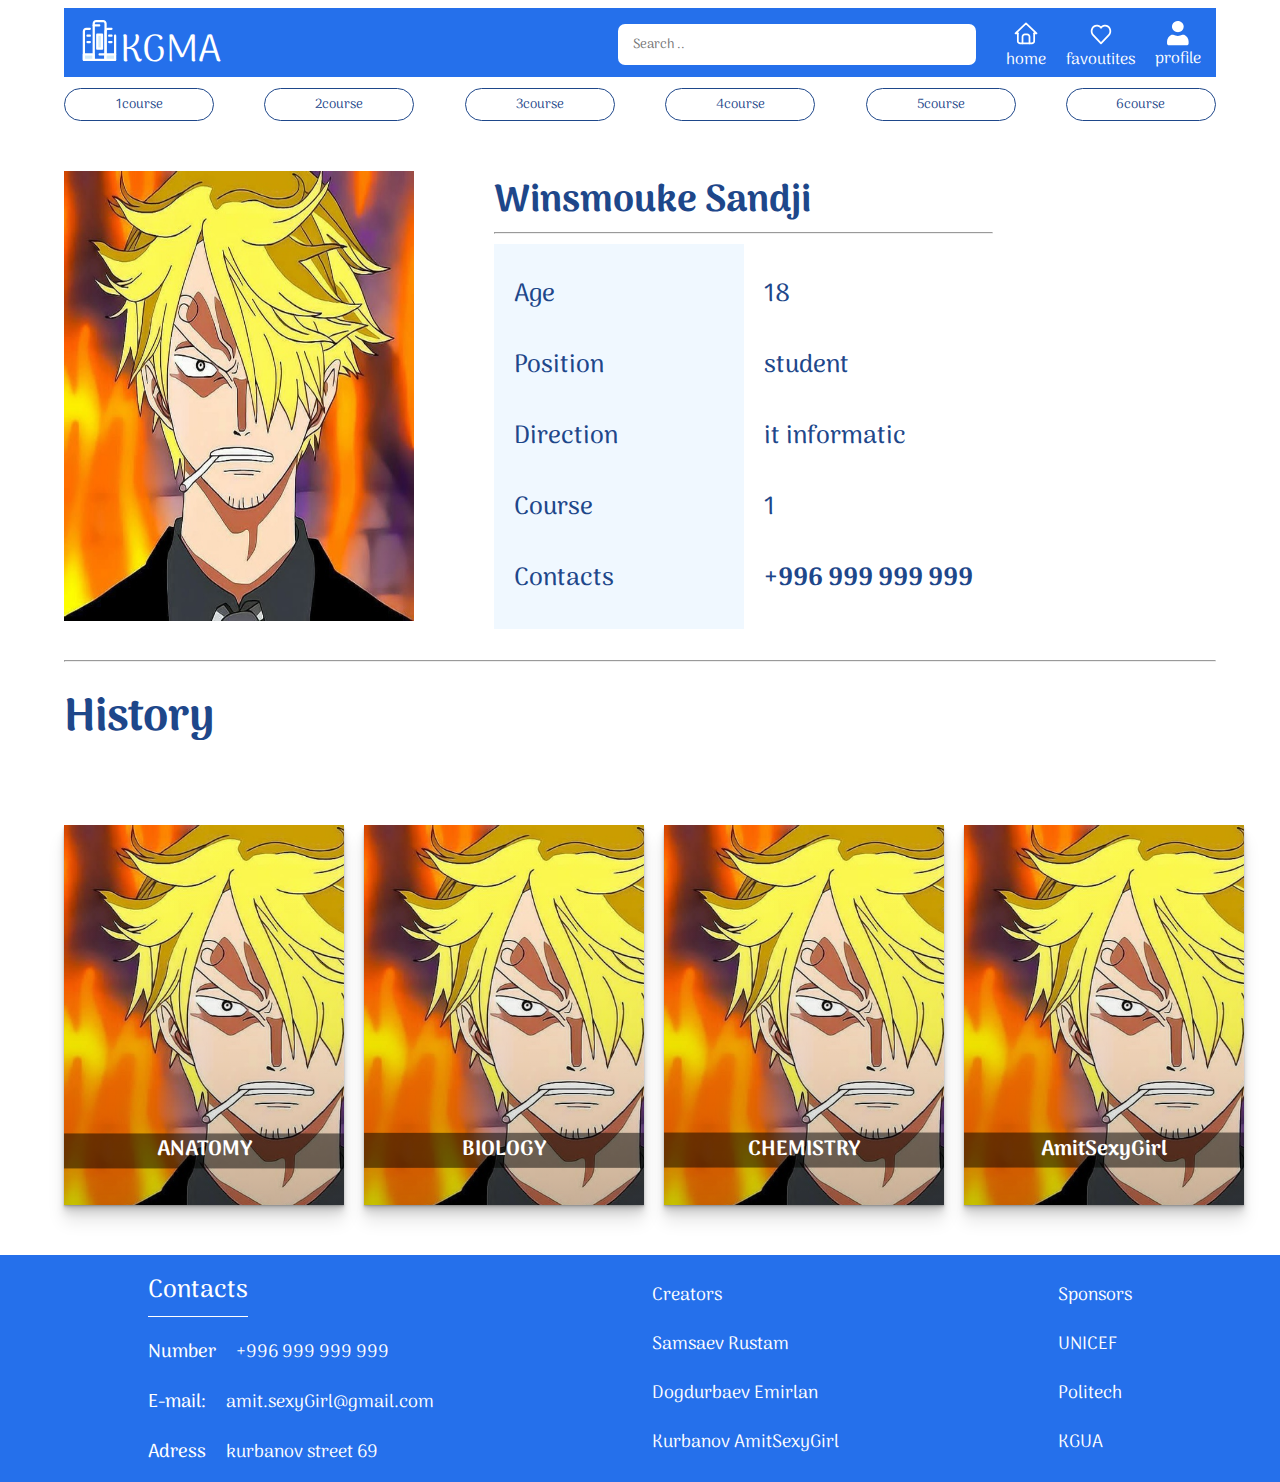
<file: index.html>
<!DOCTYPE html>
<html lang="en">

<head>
  <meta charset="UTF-8" />
  <meta http-equiv="X-UA-Compatible" content="IE=edge" />
  <meta name="viewport" content="width=device-width, initial-scale=1.0" />
  <title>Document</title>
  <link rel="stylesheet" href="style.css" />
</head>

<body>
  <header>
    <nav class="topNav">
      <span class="logo1 right">
        <img src="./assets/logo.svg" width="41" height="41" alt="logotype" />
        <h2>KGMA</h2>
      </span>
      <span class="left">
        <input type="text" placeholder="Search .." />
        <ul class="links">
          <li>
            <img src="./assets/home.svg" width="28" height="27 " alt="home icons" />
            <p>home</p>
          </li>
          <li>
            <img src="./assets/heart.svg" width="28" height="27 " alt="home icons" />
            <p>favoutites</p>
          </li>
          <li>
            <img src="./assets/user.svg" width="28" height="25 " alt="home icons" />
            <p>profile</p>
          </li>
        </ul>
      </span>
    </nav>
    <nav class="bottom">
      <button><a href="#">1course</a></button>
      <button><a href="#">2course</a></button>
      <button><a href="#">3course</a></button>
      <button><a href="#">4course</a></button>
      <button><a href="#">5course</a></button>
      <button><a href="#">6course</a></button>
    </nav>
  </header>
  <main>
    <div class="innerCont">
      <secction class="img">
        <img src="./assets/card.jpg" alt="Amit " width="350" height="450" />
      </secction>
      <section class="info">
        <div class="titleProfile">
          <h2>Winsmouke Sandji</h2>
          <hr />
          <div>
            <div class="cont">
              <div class="staticInfo">
                <ul>
                  <li>Age</li>
                  <li>Position</li>
                  <li>Direction</li>
                  <li>Course</li>
                  <li>Contacts</li>
                </ul>
              </div>
              <div class="dinamikInfo">
                <ul>
                  <li>18</li>
                  <li>student</li>
                  <li>it informatic</li>
                  <li>1 </li>
                  <li><b>+996 999 999 999</b></li>
                </ul>
              </div>
            </div>
      </section>
    </div>
    <hr size="2px" width="90% " style="margin: 0 auto;
      color:#1e478a">
  </main>
  <div class="history">
    <h1>History</h1>
  </div>
  <div class="popularDiv">
    <main class="page-content">
      <div class="card">
        <div class="content">
          <h2 class="title">ANATOMY</h2>
          <p class="copy">Check out all of these gorgeous mountain trips with beautiful views of, you guessed it, the
            mountains</p>
          <button class="btn">READ NOW</button>
        </div>
      </div>
      <div class="card">
        <div class="content">
          <h2 class="title">BIOLOGY</h2>
          <p class="copy">Plan your next beach trip with these fabulous destinations</p>
          <button class="btn">READ NOW</button>
        </div>
      </div>

      <div class="card">
        <div class="content">
          <h2 class="title">CHEMISTRY</h2>
          <p class="copy">It's the desert you've always dreamed of</p>
          <button class="btn">READ NOW</button>
        </div>
      </div>
      <div class="card">
        <div class="content">
          <h2 class="title">AmitSexyGirl</h2>
          <p class="copy">It's the desert you've always dreamed of</p>
          <button class="btn">READ NOW</button>
        </div>
      </div>

  </div>
  <style>
    .card:nth-child(1):before {
      background-image: url(./assets/card.jpg);
      background-size: 100%;
      transition: 0.5s;
      background-repeat: no-repeat;
      background-size: cover;
    }

    .card:nth-child(2):before {
      background-image: url(./assets/card.jpg);
      background-size: 100%;
      transition: 0.5s;
      background-repeat: no-repeat;
      background-size: cover;
    }

    .card:nth-child(3):before {
      background-image: url(./assets/card.jpg);
      background-size: 100%;
      transition: 0.5s;
      background-repeat: no-repeat;
      background-size: cover;
    }

    .card:nth-child(4):before {
      background-image: url(./assets/card.jpg);
      background-size: 100%;
      transition: 0.5s;
      background-repeat: no-repeat;
      background-size: cover;
    }
  </style>
  </main>
  </div>

  <footer>
    <div class="footer_cont">
      <div class="footer_inner_cont">
        <span>
          <h3 class="title_footer first">Contacts</h3>
        </span>
        <span>
          <h3 class="title_footer">Number</h3>
          <p>+996 999 999 999</p>
        </span class="title_footer">
        <span>
          <h3 class="title_footer">E-mail:</h3>
          <p>amit.sexyGirl@gmail.com</p>
        </span>
        <span>
          <h3 class="title_footer">Adress</h3>
          <p>kurbanov street 69</p>
        </span>
      </div>
      <ul class="second_col">
        <li>Creators</li>
        <li>Samsaev Rustam</li>
        <li>Dogdurbaev Emirlan</li>
        <li>Kurbanov AmitSexyGirl</li>
      </ul>
      <ul class="first_col">
        <li>Sponsors</li>
        <li>UNICEF</li>
        <li>Politech</li>
        <li>KGUA</li>
      </ul>
      
    </div>
  </footer>
</body>

</html>
</file>
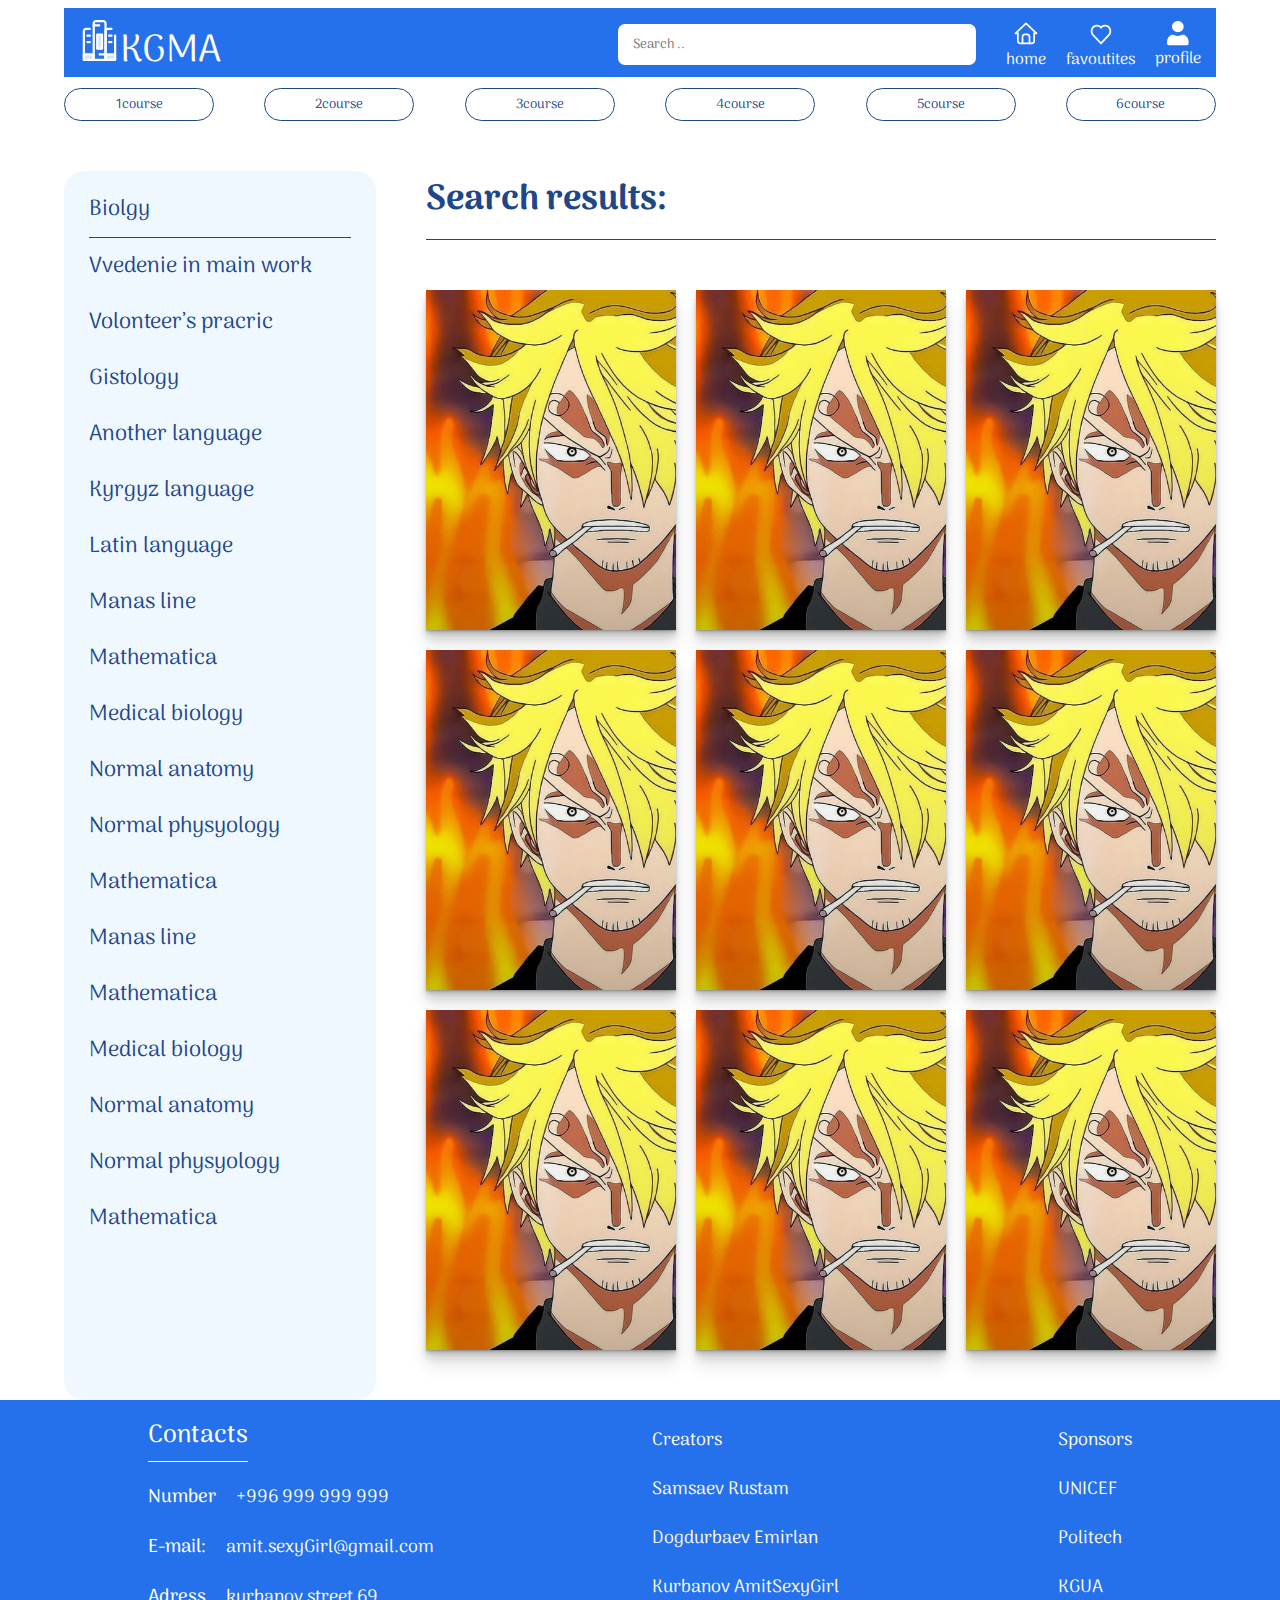
<file: index2.html>
<!DOCTYPE html>
<html lang="en">
  <head>
    <meta charset="UTF-8" />
    <meta http-equiv="X-UA-Compatible" content="IE=edge" />
    <meta name="viewport" content="width=device-width, initial-scale=1.0" />
    <title>Document</title>
    <link rel="stylesheet" href="./style.css" />
  </head>

  <body>
    <header>
      <nav class="topNav">
        <span class="logo1 right">
          <img src="./assets/logo.svg" width="41" height="41" alt="logotype" />
          <h2>KGMA</h2>
        </span>
        <span class="left">
          <input type="text" placeholder="Search .." />
          <ul class="links">
            <li>
              <img
                src="./assets/home.svg"
                width="28"
                height="27 "
                alt="home icons"
              />
              <p>home</p>
            </li>
            <li>
              <img
                src="./assets/heart.svg"
                width="28"
                height="27 "
                alt="home icons"
              />
              <p>favoutites</p>
            </li>
            <li>
              <img
                src="./assets/user.svg"
                width="28"
                height="25 "
                alt="home icons"
              />
              <p>profile</p>
            </li>
          </ul>
        </span>
      </nav>
      <nav class="bottom">
        <button><a href="#">1course</a></button>
        <button><a href="#">2course</a></button>
        <button><a href="#">3course</a></button>
        <button><a href="#">4course</a></button>
        <button><a href="#">5course</a></button>
        <button><a href="#">6course</a></button>
      </nav>
    </header>
    <main >
      <div class="course_cont">
        <section class="column1">
          <ul>
            <li>Biolgy</li>
            <li>Vvedenie in main work</li>
            <li>Volonteer’s pracric</li>
            <li>Gistology</li>
            <li>Another language</li>
            <li>Kyrgyz language</li>
            <li>Latin language</li>
            <li>Manas line</li>
            <li>Mathematica</li>
            <li>Medical biology</li>
            <li>Normal anatomy</li>
            <li>Normal physyology</li>
            <li>Mathematica</li>
            <li>Manas line</li>
            <li>Mathematica</li>
            <li>Medical biology</li>
            <li>Normal anatomy</li>
            <li>Normal physyology</li>
            <li>Mathematica</li>
          </ul>
        </section>
        <section class="column2">
            <div class="serch">
                <h2 >Search results:</h2>

            </div>
            <div class="results">
                <div class="popularDiv2">
                    <div class="page-content2">
                      <div class="card2">
                        <div class="content2">
                          <h2 class="title2">ANATOMY</h2>
                          <p class="copy2">Check out all of these gorgeous mountain trips with beautiful views of, you guessed it, the
                            mountains</p>
                          <button class="btn2">READ NOW</button>
                        </div>
                      </div>
                      <div class="card2">
                        <div class="content2">
                          <h2 class="title2">BIOLOGY</h2>
                          <p class="copy2">Plan your next beach trip with these fabulous destinations</p>
                          <button class="btn2">READ NOW</button>
                        </div>
                      </div>
                
                      <div class="card2">
                        <div class="content2">
                          <h2 class="title2">CHEMISTRY</h2>
                          <p class="copy2">It's the desert you've always dreamed of</p>
                          <button class="btn2">READ NOW</button>
                        </div>
                      </div>
                      <div class="card2">
                        <div class="content2">
                          <h2 class="title2">AmitSexyGirl</h2>
                          <p class="copy2">It's the desert you've always dreamed of</p>
                          <button class="btn2">READ NOW</button>
                        </div>
                      </div>
                      <div class="card2">
                        <div class="content2">
                          <h2 class="title2">AmitSexyGirl</h2>
                          <p class="copy2">It's the desert you've always dreamed of</p>
                          <button class="btn2">READ NOW</button>
                        </div>
                      </div> <div class="card2">
                        <div class="content2">
                          <h2 class="title2">AmitSexyGirl</h2>
                          <p class="copy2">It's the desert you've always dreamed of</p>
                          <button class="btn2">READ NOW</button>
                        </div>
                      </div> <div class="card2">
                        <div class="content2">
                          <h2 class="title2">AmitSexyGirl</h2>
                          <p class="copy2">It's the desert you've always dreamed of</p>
                          <button class="btn2">READ NOW</button>
                        </div>
                      </div>
                      <div class="card2">
                        <div class="content2">
                          <h2 class="title2">AmitSexyGirl</h2>
                          <p class="copy2">It's the desert you've always dreamed of</p>
                          <button class="btn2">READ NOW</button>
                        </div>
                      </div>
                      <div class="card2">
                        <div class="content2">
                          <h2 class="title2">AmitSexyGirl</h2>
                          <p class="copy2">It's the desert you've always dreamed of</p>
                          <button class="btn2">READ NOW</button>
                        </div>
                      </div>
                      
                      
                
                  </div>
                  <style>
                    .card2:nth-child(1):before {
                      background-image: url(./assets/card.jpg);
                      background-size: 100%;
                      transition: 0.5s;
                      background-repeat: no-repeat;
                      background-size: cover;
                    }
                
                    .card2:nth-child(2):before {
                      background-image: url(./assets/card.jpg);
                      background-size: 100%;
                      transition: 0.5s;
                      background-repeat: no-repeat;
                      background-size: cover;
                    }
                
                    .card2:nth-child(3):before {
                      background-image: url(./assets/card.jpg);
                      background-size: 100%;
                      transition: 0.5s;
                      background-repeat: no-repeat;
                      background-size: cover;
                    }
                
                    .card2:nth-child(4):before {
                      background-image: url(./assets/card.jpg);
                      background-size: 100%;
                      transition: 0.5s;
                      background-repeat: no-repeat;
                      background-size: cover;
                    }
                    .card2:nth-child(5):before {
                      background-image: url(./assets/card.jpg);
                      background-size: 100%;
                      transition: 0.5s;
                      background-repeat: no-repeat;
                      background-size: cover;
                    }
                    .card2:nth-child(6):before {
                      background-image: url(./assets/card.jpg);
                      background-size: 100%;
                      transition: 0.5s;
                      background-repeat: no-repeat;
                      background-size: cover;
                    }
                    .card2:nth-child(7):before {
                      background-image: url(./assets/card.jpg);
                      background-size: 100%;
                      transition: 0.5s;
                      background-repeat: no-repeat;
                      background-size: cover;
                    }
                    .card2:nth-child(8):before {
                      background-image: url(./assets/card.jpg);
                      background-size: 100%;
                      transition: 0.5s;
                      background-repeat: no-repeat;
                      background-size: cover;
                    }
                    .card2:nth-child(9):before {
                      background-image: url(./assets/card.jpg);
                      background-size: 100%;
                      transition: 0.5s;
                      background-repeat: no-repeat;
                      background-size: cover;
                    }
                  </style>
                  </main>
                  </div>
            </div>
        </section>
      </div>
    
    </main>
    <footer>
        <div class="footer_cont">
          <div class="footer_inner_cont">
            <span>
              <h3 class="title_footer first">Contacts</h3>
            </span>
            <span>
              <h3 class="title_footer">Number</h3>
              <p>+996 999 999 999</p>
            </span class="title_footer">
            <span>
              <h3 class="title_footer">E-mail:</h3>
              <p>amit.sexyGirl@gmail.com</p>
            </span>
            <span>
              <h3 class="title_footer">Adress</h3>
              <p>kurbanov street 69</p>
            </span>
          </div>
          <ul class="second_col">
            <li>Creators</li>
            <li>Samsaev Rustam</li>
            <li>Dogdurbaev Emirlan</li>
            <li>Kurbanov AmitSexyGirl</li>
          </ul>
          <ul class="first_col">
            <li>Sponsors</li>
            <li>UNICEF</li>
            <li>Politech</li>
            <li>KGUA</li>
          </ul>
          
        </div>
      </footer>
  </body>
</html>
</file>
<file: style.css>
@import url("https://fonts.googleapis.com/css2?family=Arima+Madurai:wght@100;200;300;400;500;700;800;900&display=swap");

* {
  box-sizing: border-box;
  margin: 0;
  padding: 0;
  text-decoration: none;
  list-style: none;
  color: #1e478a;
  font-family: "Arima Madurai", cursive;
}

header {
  width: 100%;
}

.topNav {
  display: flex;
  width: 90%;
  justify-content: space-between;
  align-items: center;
  background-color: #2570eb;
  margin: 8px auto;
  height: 69px;
  padding: 15px 5px 20px;
}
.logo1 {
  display: flex;
  align-items: flex-start;
  height: 41px;
  padding: 0 10px;
}

.right > h2 {
  color: white;
  font-size: 38px;
  font-weight: 400;
}
.left {
  display: flex;
  align-items: flex-end;
}

.links {
  display: flex;
  justify-content: space-between;
  align-items: center;
}

.links > li {
  display: flex;
  flex-direction: column;
  align-items: center;
  padding: 5px 10px 0 10px;
}

.links > li > p {
  color: white;
  font-size: 16px;
  margin-bottom: -8px;
  margin-top: 0px;
}

.left > input {
  padding: 10px 15px;
  margin-right: 20px;
  width: 358px;
  border-radius: 7px;
  border: 0.2px;
  outline: none;
  color: #1e478a;
}

/* bottom nav */
.bottom {
  display: flex;
  width: 90%;
  justify-content: space-between;
  align-items: center;
  margin: 0px auto;
}
.bottom button {
  margin-top: 3px;
  width: 150px;
  border-radius: 20px;
  border: 0.5px solid #1e478a;
  background-color: white;
  padding: 5px 10px;
}

main {
  width: 100%;
  margin-top: 50px;
}

.innerCont {
  width: 90%;
  margin: 0 auto;
  display: flex;
  justify-content: flex-start;
  gap: 80px;
  margin-bottom: 30px;
}

.info {
  display: flex;
  flex-direction: column;
  align-items: flex-start;
  width: 100%;
}

.titleProfile {
  font-size: 25px;
  font-weight: 500;
}
.cont {
  display: flex;
  justify-content: flex-start;
  margin-top: 10px;

  /* gap: 150px; */
}

.staticInfo {
  width: 250px;
  background-color: aliceblue;
  border: 25px;
}

.staticInfo ul,
.dinamikInfo ul {
  margin: 0 auto;
  padding: 15px 20px;
}
.staticInfo ul > li,
.dinamikInfo ul > li {
  padding: 15px 0;
}

.history{
  width: 90%;
  margin: 0 auto;
  padding: 20px 0;
}
.history > h1{
  font-size: 45px;
}

/* card styles */
.popularDiv {
  width: 90%;
  margin: 0 auto;
  padding: 50px 0;
  display: flex;
  justify-content: center;
  align-items: center;
}

/* 111111111111111111111111111111111111111111111111111111111111111111111111111111111111111 */
.page-content {
  display: grid;
  grid-gap: 1rem;
  padding: 0rem;
  margin: 0 auto;
  font-family: var(--font-sans);
  gap: 20px;
}
@media (min-width: 600px) {
  .page-content {
    grid-template-columns: repeat(2, 1fr);
  }
}
@media (min-width: 800px) {
  .page-content {
    grid-template-columns: repeat(4, 1fr);
  }
}

.card {
  position: relative;
  display: flex;
  align-items: flex-end;
  overflow: hidden;
  padding: 1rem;
  width: 100%;
  text-align: center;
  color: whitesmoke;
  background-color: whitesmoke;
  box-shadow: 0 1px 1px rgba(0, 0, 0, 0.1), 0 2px 2px rgba(0, 0, 0, 0.1),
    0 4px 4px rgba(0, 0, 0, 0.1), 0 8px 8px rgba(0, 0, 0, 0.1),
    0 16px 16px rgba(0, 0, 0, 0.1);
}
@media (min-width: 600px) {
  .card {
    height: 380px;
    width: 280px;
  }
}
.card:before {
  content: "";
  position: absolute;
  top: 0;
  left: 0;
  width: 100%;
  height: 110%;
  background-size: cover;
  background-position: 0 0;
  transition: transform calc(var(--d) * 1.5) var(--e);
  pointer-events: none;
}
.card:after {
  content: "";
  display: block;
  position: absolute;
  top: 0;
  left: 0;
  width: 100%;
  height: 200%;
  pointer-events: none;
  background-image: linear-gradient(
    to bottom,
    rgba(0, 0, 0, 0) 0%,
    rgba(0, 0, 0, 0.009) 11.7%,
    rgba(0, 0, 0, 0.034) 22.1%,
    rgba(0, 0, 0, 0.072) 31.2%,
    rgba(0, 0, 0, 0.123) 39.4%,
    rgba(0, 0, 0, 0.182) 46.6%,
    rgba(0, 0, 0, 0.249) 53.1%,
    rgba(0, 0, 0, 0.32) 58.9%,
    rgba(0, 0, 0, 0.394) 64.3%,
    rgba(0, 0, 0, 0.468) 69.3%,
    rgba(0, 0, 0, 0.54) 74.1%,
    rgba(0, 0, 0, 0.607) 78.8%,
    rgba(0, 0, 0, 0.668) 83.6%,
    rgba(0, 0, 0, 0.721) 88.7%,
    rgba(0, 0, 0, 0.762) 94.1%,
    rgba(0, 0, 0, 0.79) 100%
  );
  transform: translateY(-50%);
  transition: transform calc(var(--d) * 2) var(--e);
}
.card:nth-child(1):before {
  background-size: 100%;
  transition: 0.5s;
}
.card:nth-child(2):before {
  background-size: 100%;
  transition: 0.5s;
}
.card:nth-child(3):before {
  background-size: 100%;
  transition: 0.5s;
}
.card:nth-child(4):before {
  background-size: 100%;
  transition: 0.5s;
}

.content {
  position: relative;
  display: flex;
  flex-direction: column;
  align-items: center;
  width: 100%;
  padding: 1rem;
  transition: transform var(--d) var(--e);
  z-index: 1;
}
.content > * + * {
  margin-top: 1rem;
}

.title {
  font-size: 1.3rem;
  font-weight: bold;
  line-height: 1.2;
  color: white;
  background-color: rgba(0, 0, 0, 0.5);
  padding: 5px 100%;
}

.copy {
  font-family: var(--font-serif);
  font-size: 1.125rem;
  font-style: italic;
  line-height: 1.35;
  color: white;
}

.btn {
  cursor: pointer;
  margin-top: 1.5rem;
  padding: 0.75rem 1.5rem;
  font-size: 0.65rem;
  font-weight: bold;
  letter-spacing: 0.025rem;
  text-transform: uppercase;
  color: white;
  background-color: #1e55af;
  border: none;
}
.btn:hover {
  background-color: white;
  color: #1e55af;
}
.btn:focus {
  outline: 1px dashed yellow;
  outline-offset: 3px;
}

@media (hover: hover) and (min-width: 600px) {
  .card:after {
    transform: translateY(0);
    transition: 0.3s;
  }

  .content {
    transform: translateY(calc(100% - 4.5rem));
    transition: 0.3s;
  }
  .content > *:not(.title) {
    opacity: 0;
    transform: translateY(1rem);
    transition: transform var(--d) var(--e), opacity var(--d) var(--e);
    transition: 0.3s;
  }

  .card:hover,
  .card:focus-within {
    align-items: center;
  }
  .card:hover:before,
  .card:focus-within:before {
    transform: translateY(-4%);
    transition: 0.3s;
  }
  .card:hover:after,
  .card:focus-within:after {
    transform: translateY(-50%);
    transition: 0.3s;
  }
  .card:hover .content,
  .card:focus-within .content {
    transform: translateY(0);
    transition: 0.3s;
  }
  .card:hover .content > *:not(.title),
  .card:focus-within .content > *:not(.title) {
    opacity: 1;
    transform: translateY(0);
    transition-delay: calc(var(--d) / 8);
    transition: 0.3s;
  }

  .card:focus-within:before,
  .card:focus-within:after,
  .card:focus-within .content,
  .card:focus-within .content > *:not(.title) {
    transition-duration: 0s;
    transition: 0.3s;
  }
}

footer{
  width: 100%;
  background-color: #2570eb;
  color: rgb(255, 255, 255);
}

.footer_cont{
  display: flex;
  justify-content: space-around;

  align-items: flex-end;
  width: 90%;
  margin: 0 auto;
  gap: 50px;
 color: white;
 padding: 15px 0;
}

.footer_inner_cont{
  display: flex;
  flex-direction: column;
  align-items: flex-start;
  gap: 20px;
}

.footer_inner_cont span{
  display: flex;
  align-items: center;
  color: white;
  gap: 20px;
}

.first{
  font-size: 25px;
  border-bottom: 1px solid white;
  padding-bottom: 5px;
}

.footer_inner_cont span p{
  color: white;
  font-weight:400 ;
  font-size: 18px;
}

.title_footer{
font-weight: 500;
color: white;
}

.first_col li , .second_col li{
color: white;
font-size: 18px;
padding: 10px 0;
}

.course_cont{
  width: 90%;
  margin: 0 auto;
  display: flex;
  gap: 50px;
}

.column1{
  background-color: aliceblue;
  border-radius: 20px;
  width: 350px;
  padding: 10px 25px;
}

.column1 ul li {
  padding: 10px 0;
  font-size: 22px;
}

.column1 ul li:nth-child(1){
  border-bottom: 1px solid #1e478a;
}

.serch{
  width: 100%;
  border-bottom: #1e478a 1px solid;
  padding: 0 0 10px 0;
}

.serch h2{
  font-size: 35px;
}
/* cards in serach results */

.popularDiv2 {
  width: 90%;
  margin: 0 auto;
  padding: 50px 0;
  display: flex;
  justify-content: center;
  align-items: center;
}
.page-content2 {
  display: grid;
  grid-gap: 1rem;
  padding: 0rem;
  margin: 0 auto;
  font-family: var(--font-sans);
  gap: 20px;
}
@media (min-width: 600px) {
  .page-content2 {
    grid-template-columns: repeat(2, 1fr);
  }
}
@media (min-width: 800px) {
  .page-content2 {
    grid-template-columns: repeat(3, 1fr);
  }
}

.card2 {
  position: relative;
  display: flex;
  align-items: flex-end;
  overflow: hidden;
  padding: 1rem;
  width: 100%;
  text-align: center;
  color: whitesmoke;
  background-color: whitesmoke;
  box-shadow: 0 1px 1px rgba(0, 0, 0, 0.1), 0 2px 2px rgba(0, 0, 0, 0.1),
    0 4px 4px rgba(0, 0, 0, 0.1), 0 8px 8px rgba(0, 0, 0, 0.1),
    0 16px 16px rgba(0, 0, 0, 0.1);
}
@media (min-width: 600px) {
  .card2 {
    height: 340px;
    width: 250px;
  }
}
.card2:before {
  content: "";
  position: absolute;
  top: 0;
  left: 0;
  width: 100%;
  height: 110%;
  background-size: cover;
  background-position: 0 0;
  transition: transform calc(var(--d) * 1.5) var(--e);
  pointer-events: none;
}
.card2:after {
  content: "";
  display: block;
  position: absolute;
  top: 0;
  left: 0;
  width: 100%;
  height: 200%;
  pointer-events: none;
  background-image: linear-gradient(
    to bottom,
    rgba(0, 0, 0, 0) 0%,
    rgba(0, 0, 0, 0.009) 11.7%,
    rgba(0, 0, 0, 0.034) 22.1%,
    rgba(0, 0, 0, 0.072) 31.2%,
    rgba(0, 0, 0, 0.123) 39.4%,
    rgba(0, 0, 0, 0.182) 46.6%,
    rgba(0, 0, 0, 0.249) 53.1%,
    rgba(0, 0, 0, 0.32) 58.9%,
    rgba(0, 0, 0, 0.394) 64.3%,
    rgba(0, 0, 0, 0.468) 69.3%,
    rgba(0, 0, 0, 0.54) 74.1%,
    rgba(0, 0, 0, 0.607) 78.8%,
    rgba(0, 0, 0, 0.668) 83.6%,
    rgba(0, 0, 0, 0.721) 88.7%,
    rgba(0, 0, 0, 0.762) 94.1%,
    rgba(0, 0, 0, 0.79) 100%
  );
  transform: translateY(-50%);
  transition: transform calc(var(--d) * 2) var(--e);
}
.card2:nth-child(1):before {
  background-size: 100%;
  transition: 0.5s;
}
.card2:nth-child(2):before {
  background-size: 100%;
  transition: 0.5s;
}
.card2:nth-child(3):before {
  background-size: 100%;
  transition: 0.5s;
}
.card2:nth-child(4):before {
  background-size: 100%;
  transition: 0.5s;
}

.content2 {
  position: relative;
  display: flex;
  flex-direction: column;
  align-items: center;
  width: 100%;
  padding: 1rem;
  transition: transform var(--d) var(--e);
  z-index: 1;
}
.content2 > * + * {
  margin-top: 1rem;
}

.title2 {
  font-size: 1.3rem;
  font-weight: bold;
  line-height: 1.2;
  color: white;
  background-color: rgba(0, 0, 0, 0.5);
  padding: 5px 100%;
}

.copy2 {
  font-family: var(--font-serif);
  font-size: 1.125rem;
  font-style: italic;
  line-height: 1.35;
  color: white;
}

.btn2 {
  cursor: pointer;
  margin-top: 1.5rem;
  padding: 0.75rem 1.5rem;
  font-size: 0.65rem;
  font-weight: bold;
  letter-spacing: 0.025rem;
  text-transform: uppercase;
  color: white;
  background-color: #1e55af;
  border: none;
}
.btn2:hover {
  background-color: white;
  color: #1e55af;
}
.btn2:focus {
  outline: 1px dashed yellow;
  outline-offset: 3px;
}

@media (hover: hover) and (min-width: 600px) {
  .card2:after {
    transform: translateY(0);
    transition: 0.3s;
  }

  .content2 {
    transform: translateY(calc(100% - 4.5rem));
    transition: 0.3s;
  }
  .content2 > *:not(.title) {
    opacity: 0;
    transform: translateY(1rem);
    transition: transform var(--d) var(--e), opacity var(--d) var(--e);
    transition: 0.3s;
  }

  .card2:hover,
  .card2:focus-within {
    align-items: center;
  }
  .card2:hover:before,
  .card2:focus-within:before {
    transform: translateY(-4%);
    transition: 0.3s;
  }
  .card2:hover:after,
  .card2:focus-within:after {
    transform: translateY(-50%);
    transition: 0.3s;
  }
  .card2:hover .content2,
  .card2:focus-within .content2 {
    transform: translateY(0);
    transition: 0.3s;
  }
  .card2:hover .content2 > *:not(.title2),
  .card2:focus-within .conten2t > *:not(.title2) {
    opacity: 1;
    transform: translateY(0);
    transition-delay: calc(var(--d) / 8);
    transition: 0.3s;
  }

  .card2:focus-within:before,
  .card2:focus-within:after,
  .card2:focus-within .content2,
  .card2:focus-within .content2 > *:not(.title2) {
    transition-duration: 0s;
    transition: 0.3s;
  }
}
</file>
